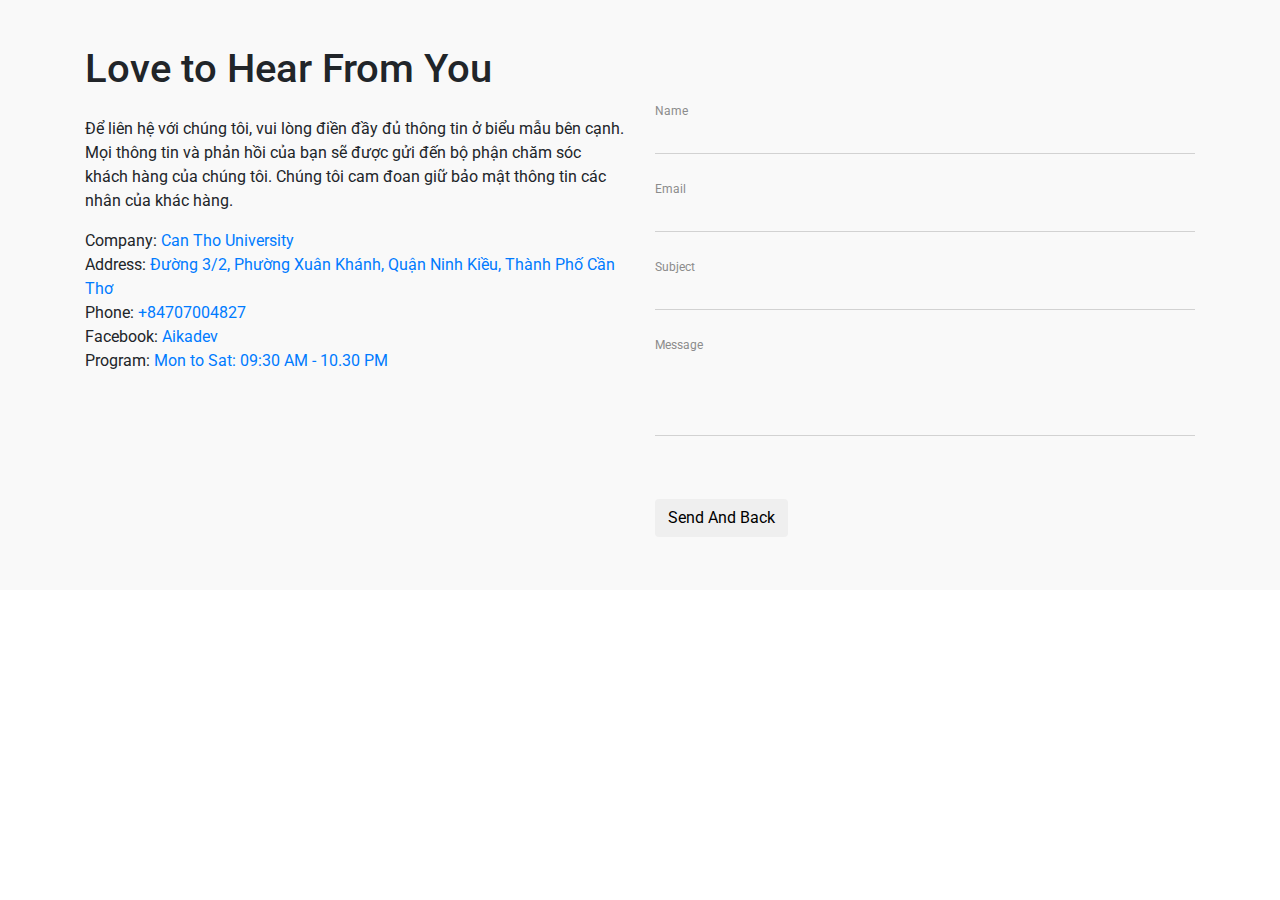
<file: contact.html>
<!DOCTYPE html>
<html lang="en">

<head>
    <meta charset="UTF-8">
    <meta http-equiv="X-UA-Compatible" content="IE=edge">
    <meta name="viewport" content="width=device-width, initial-scale=1.0">
    <link href="//maxcdn.bootstrapcdn.com/bootstrap/4.0.0/css/bootstrap.min.css" rel="stylesheet" id="bootstrap-css">
    <script src="//maxcdn.bootstrapcdn.com/bootstrap/4.0.0/js/bootstrap.min.js"></script>
    <script src="//cdnjs.cloudflare.com/ajax/libs/jquery/3.2.1/jquery.min.js"></script>
    <script src="./contact.js"></script>
    <link rel="stylesheet" href="./assets/css/contact.css">
    <!------ Include the above in your HEAD tag ---------->


    <title>Liên hệ</title>
</head>

<body>
    <section class="Material-contact-section section-padding section-dark">
        <div class="container">
            <div class="row">
                <!-- Section Titile -->
                <div class="col-md-12 wow animated fadeInLeft" data-wow-delay=".2s">
                    <h1 class="section-title">Love to Hear From You</h1>
                </div>
            </div>
            <div class="row">
                <!-- Section Titile -->
                <div class="col-md-6 mt-3 contact-widget-section2 wow animated fadeInLeft" data-wow-delay=".2s">
                    <p>Để liên hệ với chúng tôi, vui lòng điền đầy đủ thông tin ở biểu mẫu bên cạnh. Mọi thông tin và phản hồi của bạn sẽ được gửi đến bộ phận chăm sóc khách hàng của chúng tôi. Chúng tôi cam đoan giữ bảo mật thông tin các nhân của khác hàng.</p>

                    <div class="find-widget">
                        Company: <a href="https://www.ctu.edu.vn/">Can Tho University</a>
                    </div>
                    <div class="find-widget">
                        Address: <a href="#">Đường 3/2, Phường Xuân Khánh, Quận Ninh Kiều, Thành Phố Cần Thơ</a>
                    </div>
                    <div class="find-widget">
                        Phone: <a href="#">+84707004827</a>
                    </div>

                    <div class="find-widget">
                        Facebook: <a href="https://www.facebook.com/">Aikadev </a>
                    </div>
                    <div class="find-widget">
                        Program: <a href="#">Mon to Sat: 09:30 AM - 10.30 PM</a>
                    </div>
                </div>
                <!-- contact form -->
                <div class="col-md-6 wow animated fadeInRight" data-wow-delay=".2s">
                    <form class="shake" role="form" method="post" id="contactForm" name="contact-form" data-toggle="validator">
                        <!-- Name -->
                        <div class="form-group label-floating">
                            <label class="control-label" for="name">Name</label>
                            <input class="form-control" id="name" type="text" name="name" required data-error="Please enter your name">
                            <div class="help-block with-errors"></div>
                        </div>
                        <!-- email -->
                        <div class="form-group label-floating">
                            <label class="control-label" for="email">Email</label>
                            <input class="form-control" id="email" type="email" name="email" required data-error="Please enter your Email">
                            <div class="help-block with-errors"></div>
                        </div>
                        <!-- Subject -->
                        <div class="form-group label-floating">
                            <label class="control-label">Subject</label>
                            <input class="form-control" id="msg_subject" type="text" name="subject" required data-error="Please enter your message subject">
                            <div class="help-block with-errors"></div>
                        </div>
                        <!-- Message -->
                        <div class="form-group label-floating">
                            <label for="message" class="control-label">Message</label>
                            <textarea class="form-control" rows="3" id="message" name="message" required data-error="Write your message"></textarea>
                            <div class="help-block with-errors"></div>
                        </div>
                        <!-- Form Submit -->
                        <div class="form-submit mt-5">
                            <button class="btn btn-common" type="submit" id="form-submit" onclick="back()"><i class="material-icons mdi mdi-message-outline"></i> Send And Back</button>
                            <div id="msgSubmit" class="h3 text-center hidden"></div>
                            <div class="clearfix"></div>
                        </div>
                    </form>
                </div>
            </div>
        </div>
    </section>
</body>

</html>
</file>
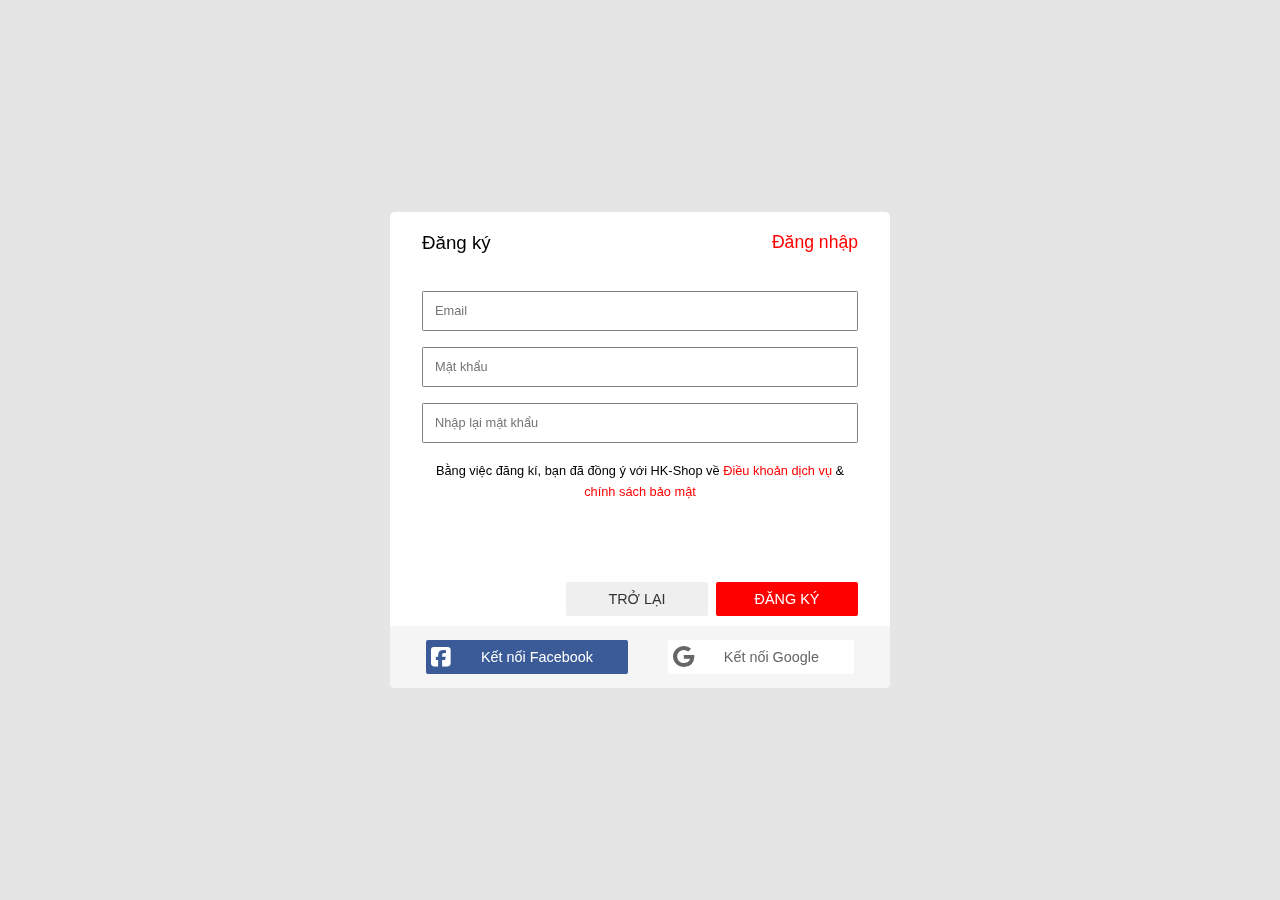
<file: dangky.html>
<!DOCTYPE html>
<html lang="en">

<head>
    <meta charset="UTF-8">
    <meta http-equiv="X-UA-Compatible" content="IE=edge">
    <meta name="viewport" content="width=device-width, initial-scale=1.0">
    <link rel="stylesheet" href="./assets/css/form.css">
    <link rel="stylesheet" href="https://cdnjs.cloudflare.com/ajax/libs/font-awesome/6.1.1/css/all.min.css">
    <link rel="stylesheet" href="./assets/css/back.css">
    <script src="./contact.js"></script>
    <!-- <script src="./main.js"></script> -->
    <title>Đăng ký</title>
</head>

<body style="background-color: #fff">
    <!-- Modal layout -->
    <div class="modal">
        <div class="modal__overlay">

        </div>
        <div class="modal__body">
            <!-- Register form -->
            <div class="modal__body">
                <!-- login form -->
                <div class="auth-form">
                    <div class="auth-form__container">
                        <div class="auth-form__header">
                            <h3 class="auth-form__heading" style="font-weight: 500;">Đăng ký</h3>
                            <a href="./dangnhap.html" class="auth-form__switch-btn">Đăng nhập</a>
                        </div>
                        <div class="auth-form__form">
                            <div class="auth-form__group">
                                <input type="text" class="auth-form__input" placeholder="Email">
                            </div>
                            <div class="auth-form__group">
                                <input type="password" class="auth-form__input" placeholder="Mật khẩu">
                            </div>
                            <div class="auth-form__group">
                                <input type="password" class="auth-form__input" placeholder="Nhập lại mật khẩu">
                            </div>
                        </div>

                        <div class="auth-form__aside">
                            <p class="auth-form__policy-text">
                                Bằng việc đăng kí, bạn đã đồng ý với HK-Shop về
                                <a href="" class="auth-form__text-link">Điều khoản dịch vụ</a> &
                                <a href="" class="auth-form__text-link">chính sách bảo mật</a>
                            </p>
                        </div>

                        <div class="auth-form__controls">
                            <button class="btn btn--normal auth-form__controls-back" onclick="back()">TRỞ LẠI</button>
                            <button class="btn btn--primary">ĐĂNG KÝ</button>
                        </div>
                    </div>

                    <div class="auth-form__socials">
                        <a href="" class="auth-form__socials-facebook btn btn--size-s btn--with-icon">
                            <i class="auth-form__socials-icon fab fa-facebook-square"></i>
                            <span class="auth-form__socials-title">
                            Kết nối Facebook
                        </span>
                        </a>
                        <a href="" class="auth-form__socials-google btn btn--size-s btn--with-icon">
                            <i class="auth-form__socials-icon fab fa-google"></i>
                            <span class="auth-form__socials-title">
                            Kết nối Google
                        </span>
                        </a>
                    </div>
                </div>
            </div>
        </div>
</body>

</html>
</file>
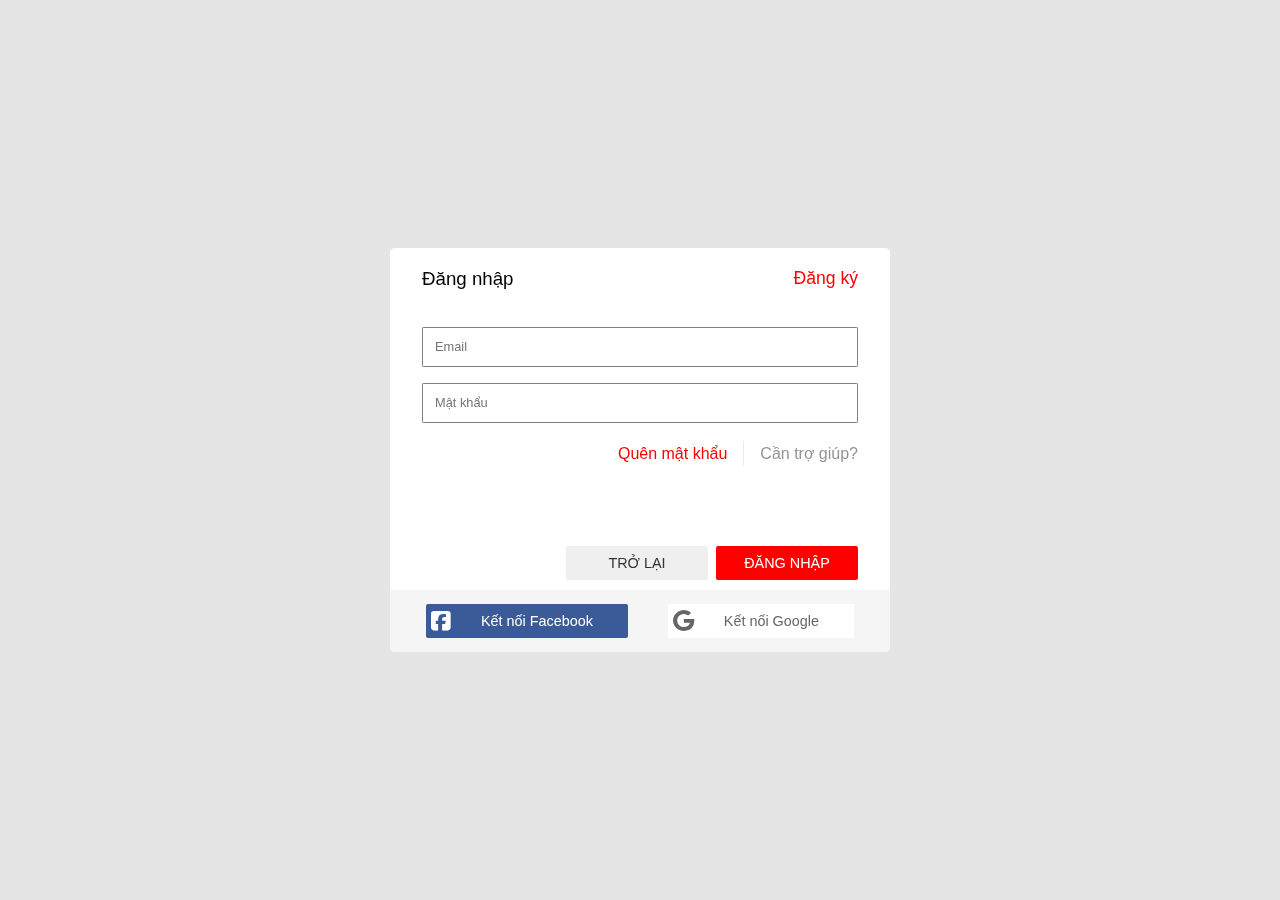
<file: dangnhap.html>
<!DOCTYPE html>
<html lang="en">

<head>
    <meta charset="UTF-8">
    <meta http-equiv="X-UA-Compatible" content="IE=edge">
    <meta name="viewport" content="width=device-width, initial-scale=1.0">
    <link rel="stylesheet" href="./assets/css/form.css">
    <link rel="stylesheet" href="https://cdnjs.cloudflare.com/ajax/libs/font-awesome/6.1.1/css/all.min.css">
    <link rel="stylesheet" href="./assets/css/back.css">
    <script src="./contact.js"></script>
    <title>Đăng ký</title>
</head>

<body style="background-color: #fff">
    <!-- Modal layout -->
    <div class="modal">
        <div class="modal__overlay">

        </div>
        <div class="modal__body">
            <!-- login form -->
            <div class="auth-form">
                <div class="auth-form__container">
                    <div class="auth-form__header">
                        <h3 class="auth-form__heading" style="font-weight: 500;">Đăng nhập</h3>
                        <a href="dangky.html" class="auth-form__switch-btn">Đăng ký</a>
                    </div>
                    <div class="auth-form__form">
                        <div class="auth-form__group">
                            <input type="text" class="auth-form__input" placeholder="Email">
                        </div>
                        <div class="auth-form__group">
                            <input type="password" class="auth-form__input" placeholder="Mật khẩu">
                        </div>
                    </div>

                    <div class="auth-form__aside">
                        <div class="auth-form__help">
                            <a href="" class="auth-form__help-link auth-form__help-forgot">Quên mật khẩu</a>
                            <span class="auth-form__help-separate"></span>
                            <a href="" class="auth-form__help-link">Cần trợ giúp?</a>
                        </div>
                    </div>

                    <div class="auth-form__controls">
                        <button class="btn btn--normal auth-form__controls-back" onclick="back()">TRỞ LẠI</button>
                        <button class="btn btn--primary">ĐĂNG NHẬP</button>
                    </div>
                </div>

                <div class="auth-form__socials">
                    <a href="" class="auth-form__socials-facebook btn btn--size-s btn--with-icon">
                        <i class="auth-form__socials-icon fab fa-facebook-square"></i>
                        <span class="auth-form__socials-title">
                                Kết nối Facebook
                            </span>
                    </a>
                    <a href="" class="auth-form__socials-google btn btn--size-s btn--with-icon">
                        <i class="auth-form__socials-icon fab fa-google"></i>
                        <span class="auth-form__socials-title">
                                Kết nối Google
                            </span>
                    </a>
                </div>
            </div>
        </div>
    </div>
</body>

</html>
</file>
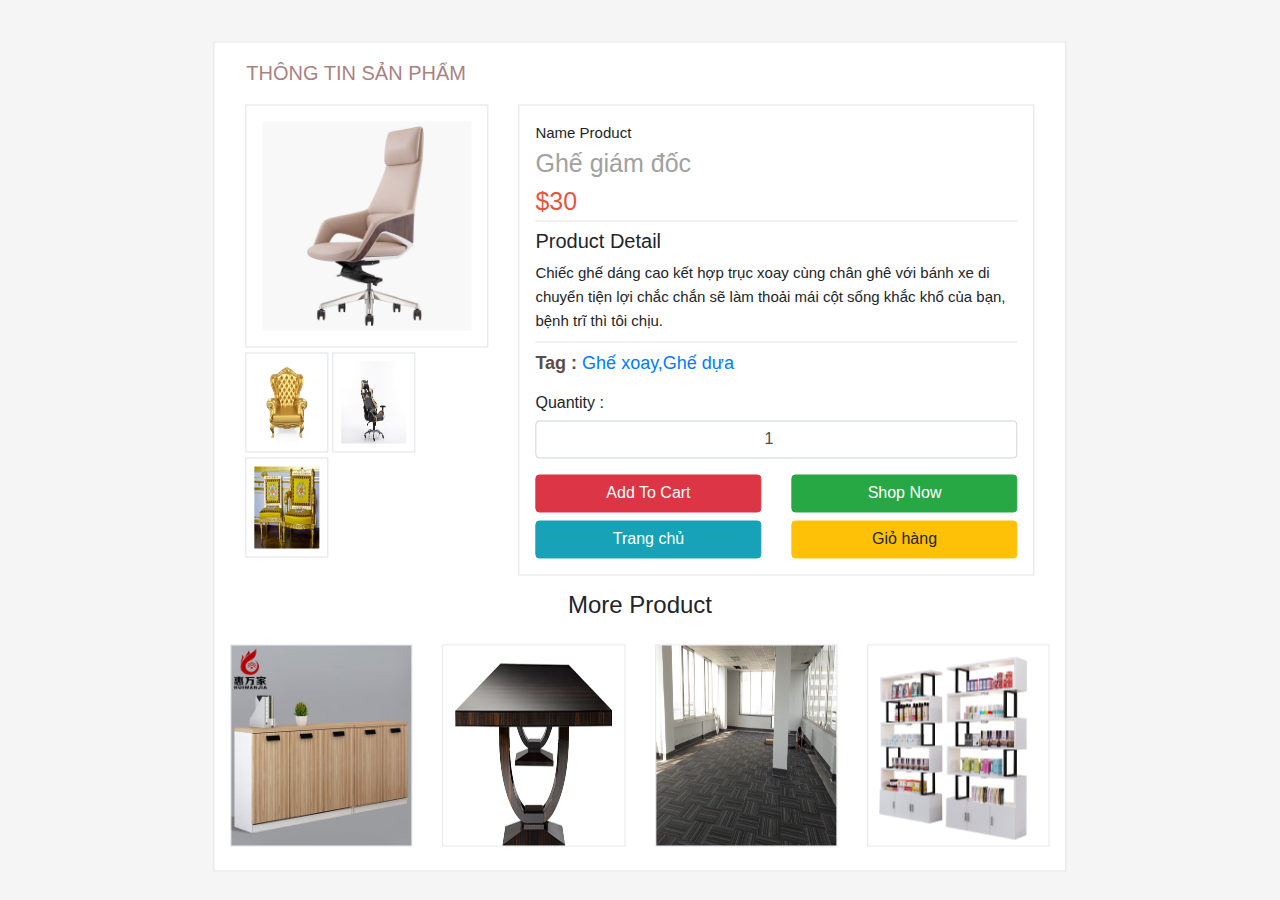
<file: product.html>
<!doctype html>
<html>

<head>
    <meta charset='utf-8'>
    <meta name='viewport' content='width=device-width, initial-scale=1'>
    <title>Thông tin sản phẩm</title>
    <link href='https://maxcdn.bootstrapcdn.com/bootstrap/4.4.1/css/bootstrap.min.css' rel='stylesheet'>
    <link href='' rel='stylesheet'>

    <script type='text/javascript' src='https://cdnjs.cloudflare.com/ajax/libs/jquery/3.2.1/jquery.min.js'></script>
    <script type='text/javascript' src='https://cdn.jsdelivr.net/npm/popper.js@1.16.0/dist/umd/popper.min.js'></script>
    <script type='text/javascript' src='https://maxcdn.bootstrapcdn.com/bootstrap/4.4.1/js/bootstrap.min.js'></script>
    <link rel="stylesheet" href="./assets/css/product.css">
</head>

<body oncontextmenu='return false' class='snippet-body'>
    <div class="container">
        <div class="col-lg-8 border p-3 main-section bg-white">
            <div class="row hedding m-0 pl-3 pt-0 pb-3">
                THÔNG TIN SẢN PHẨM
            </div>
            <div class="row m-0">
                <div class="col-lg-4 left-side-product-box pb-3">
                    <img src="./assets/image/chair/chair5.jpg" class="border p-3">
                    <span class="sub-img">
                    <img src="./assets/image/chair/chair6.jpg" class="border p-2">
                    <img src="./assets/image/chair/chair7.jpg" class="border p-2">
                    <img src="./assets/image/chair/chair8.jpg" class="border p-2">
                </span>
                </div>
                <div class="col-lg-8">
                    <div class="right-side-pro-detail border p-3 m-0">
                        <div class="row">
                            <div class="col-lg-12">
                                <span>Name Product</span>
                                <p class="m-0 p-0">Ghế giám đốc</p>
                            </div>
                            <div class="col-lg-12">
                                <p class="m-0 p-0 price-pro">$30</p>
                                <hr class="p-0 m-0">
                            </div>
                            <div class="col-lg-12 pt-2">
                                <h5>Product Detail</h5>
                                <span>Chiếc ghế dáng cao kết hợp trục xoay cùng chân ghê với bánh xe di chuyển tiện lợi chắc chắn sẽ làm thoải mái cột sống khắc khổ của bạn, bệnh trĩ thì tôi chịu.</span>
                                <hr class="m-0 pt-2 mt-2">
                            </div>
                            <div class="col-lg-12">
                                <p class="tag-section"><strong>Tag : </strong><a href="">Ghế xoay</a><a href="">,Ghế dựa</a></p>
                            </div>
                            <div class="col-lg-12">
                                <h6>Quantity :</h6>
                                <input type="number" class="form-control text-center w-100" value="1">
                            </div>
                            <div class="col-lg-12 mt-3">
                                <div class="row">
                                    <div class="col-lg-6 pb-2">
                                        <a href="#" class="btn btn-danger w-100">Add To Cart</a>
                                    </div>
                                    <div class="col-lg-6">
                                        <a href="#" class="btn btn-success w-100">Shop Now</a>
                                    </div>
                                    <div class="col-lg-6">
                                        <a href="index.html" class="btn btn-info w-100">Trang chủ</a>
                                    </div>
                                    <div class="col-lg-6">
                                        <a href="cart.html" class="btn btn-warning w-100">Giỏ hàng</a>
                                    </div>
                                </div>
                            </div>
                        </div>
                    </div>
                </div>
            </div>
            <div class="row">
                <div class="col-lg-12 text-center pt-3">
                    <h4>More Product</h4>
                </div>
            </div>
            <div class="row mt-3 p-0 text-center pro-box-section">
                <div class="col-lg-3 pb-2">
                    <div class="pro-box border p-0 m-0">
                        <img src="./assets/image/cabinet/cabin8.jpg">
                    </div>
                </div>
                <div class="col-lg-3 pb-2">
                    <div class="pro-box border p-0 m-0">
                        <img src="./assets/image/desk/desk6.jpg">
                    </div>
                </div>
                <div class="col-lg-3 pb-2">
                    <div class="pro-box border p-0 m-0">
                        <img src="./assets/image/grass/grass5.jpg">
                    </div>
                </div>
                <div class="col-lg-3 pb-2">
                    <div class="pro-box border p-0 m-0">
                        <img src="./assets/image/shelf/ke6.jpg">
                    </div>
                </div>
            </div>
        </div>
    </div>
    <script type='text/javascript'></script>
</body>

</html>
</file>
<file: assets/css/contact.css>
@import url("https://fonts.googleapis.com/css?family=Rubik:500,700|Roboto:400,600");
.section-padding {
    padding: 45px 0;
}

.section-dark {
    background-color: #f9f9f9;
    z-index: -2;
}

.form-control,
.form-group .form-control {
    border: 0;
    background-image: -webkit-gradient(linear, left top, left bottom, from(#009688), to(#009688)), -webkit-gradient(linear, left top, left bottom, from(#D2D2D2), to(#D2D2D2));
    background-image: -webkit-linear-gradient(#009688, #009688), -webkit-linear-gradient(#D2D2D2, #D2D2D2);
    background-image: -o-linear-gradient(#009688, #009688), -o-linear-gradient(#D2D2D2, #D2D2D2);
    background-image: linear-gradient(#009688, #009688), linear-gradient(#D2D2D2, #D2D2D2);
    -webkit-background-size: 0 2px, 100% 1px;
    background-size: 0 2px, 100% 1px;
    background-repeat: no-repeat;
    background-position: center bottom, center -webkit-calc(100% - 1px);
    background-position: center bottom, center calc(100% - 1px);
    background-color: rgba(0, 0, 0, 0);
    -webkit-transition: background 0s ease-out;
    -o-transition: background 0s ease-out;
    transition: background 0s ease-out;
    float: none;
    -webkit-box-shadow: none;
    box-shadow: none;
    border-radius: 0
}

.form-control::-moz-placeholder,
.form-group .form-control::-moz-placeholder {
    color: #BDBDBD;
    font-weight: 400
}

.form-control:-ms-input-placeholder,
.form-group .form-control:-ms-input-placeholder {
    color: #BDBDBD;
    font-weight: 400
}

.form-control::-webkit-input-placeholder,
.form-group .form-control::-webkit-input-placeholder {
    color: #BDBDBD;
    font-weight: 400
}

.form-control[disabled],
.form-control[readonly],
.form-group .form-control[disabled],
.form-group .form-control[readonly],
fieldset[disabled] .form-control,
fieldset[disabled] .form-group .form-control {
    background-color: rgba(0, 0, 0, 0)
}

.form-control[disabled],
.form-group .form-control[disabled],
fieldset[disabled] .form-control,
fieldset[disabled] .form-group .form-control {
    background-image: none;
    border-bottom: 1px dotted #D2D2D2
}

.form-group {
    position: relative
}

.form-group.label-floating label.control-label,
.form-group.label-placeholder label.control-label,
.form-group.label-static label.control-label {
    position: absolute;
    pointer-events: none;
    -webkit-transition: .3s ease all;
    -o-transition: .3s ease all;
    transition: .3s ease all
}

.form-group.label-floating label.control-label {
    will-change: left, top, contents
}

.form-group.label-placeholder:not(.is-empty) label.control-label {
    display: none
}

.form-group .help-block {
    position: absolute;
    display: none
}

.form-group.is-focused .form-control {
    outline: 0;
    background-image: -webkit-gradient(linear, left top, left bottom, from(#009688), to(#009688)), -webkit-gradient(linear, left top, left bottom, from(#D2D2D2), to(#D2D2D2));
    background-image: -webkit-linear-gradient(#009688, #009688), -webkit-linear-gradient(#D2D2D2, #D2D2D2);
    background-image: -o-linear-gradient(#009688, #009688), -o-linear-gradient(#D2D2D2, #D2D2D2);
    background-image: linear-gradient(#009688, #009688), linear-gradient(#D2D2D2, #D2D2D2);
    -webkit-background-size: 100% 2px, 100% 1px;
    background-size: 100% 2px, 100% 1px;
    -webkit-box-shadow: none;
    box-shadow: none;
    -webkit-transition-duration: .3s;
    -o-transition-duration: .3s;
    transition-duration: .3s
}

.form-group.is-focused .form-control .material-input:after {
    background-color: #009688
}

.form-group.is-focused label,
.form-group.is-focused label.control-label {
    color: #009688
}

.form-group.is-focused.label-placeholder label,
.form-group.is-focused.label-placeholder label.control-label {
    color: #BDBDBD
}

.form-group.is-focused .help-block {
    display: block
}

.form-group.has-warning .form-control {
    -webkit-box-shadow: none;
    box-shadow: none
}

.form-group.has-warning.is-focused .form-control {
    background-image: -webkit-gradient(linear, left top, left bottom, from(#ff5722), to(#ff5722)), -webkit-gradient(linear, left top, left bottom, from(#D2D2D2), to(#D2D2D2));
    background-image: -webkit-linear-gradient(#ff5722, #ff5722), -webkit-linear-gradient(#D2D2D2, #D2D2D2);
    background-image: -o-linear-gradient(#ff5722, #ff5722), -o-linear-gradient(#D2D2D2, #D2D2D2);
    background-image: linear-gradient(#ff5722, #ff5722), linear-gradient(#D2D2D2, #D2D2D2)
}

.form-group.has-warning .help-block,
.form-group.has-warning label.control-label {
    color: #ff5722
}

.form-group.has-error .form-control {
    -webkit-box-shadow: none;
    box-shadow: none
}

.form-group.has-error .help-block,
.form-group.has-error label.control-label {
    color: #f44336
}

.form-group.has-success .form-control {
    -webkit-box-shadow: none;
    box-shadow: none
}

.form-group.has-success.is-focused .form-control {
    background-image: -webkit-gradient(linear, left top, left bottom, from(#4caf50), to(#4caf50)), -webkit-gradient(linear, left top, left bottom, from(#D2D2D2), to(#D2D2D2));
    background-image: -webkit-linear-gradient(#4caf50, #4caf50), -webkit-linear-gradient(#D2D2D2, #D2D2D2);
    background-image: -o-linear-gradient(#4caf50, #4caf50), -o-linear-gradient(#D2D2D2, #D2D2D2);
    background-image: linear-gradient(#4caf50, #4caf50), linear-gradient(#D2D2D2, #D2D2D2)
}

.form-group.has-success .help-block,
.form-group.has-success label.control-label {
    color: #4caf50
}

.form-group.has-info .form-control {
    -webkit-box-shadow: none;
    box-shadow: none
}

.form-group.has-info.is-focused .form-control {
    background-image: -webkit-gradient(linear, left top, left bottom, from(#03a9f4), to(#03a9f4)), -webkit-gradient(linear, left top, left bottom, from(#D2D2D2), to(#D2D2D2));
    background-image: -webkit-linear-gradient(#03a9f4, #03a9f4), -webkit-linear-gradient(#D2D2D2, #D2D2D2);
    background-image: -o-linear-gradient(#03a9f4, #03a9f4), -o-linear-gradient(#D2D2D2, #D2D2D2);
    background-image: linear-gradient(#03a9f4, #03a9f4), linear-gradient(#D2D2D2, #D2D2D2)
}

.form-group.has-info .help-block,
.form-group.has-info label.control-label {
    color: #03a9f4
}

.form-group textarea {
    resize: none
}

.form-group textarea~.form-control-highlight {
    margin-top: -11px
}

.form-group select {
    -webkit-appearance: none;
    -moz-appearance: none;
    appearance: none
}

.form-group select~.material-input:after {
    display: none
}

.form-control {
    margin-bottom: 7px
}

.form-control::-moz-placeholder {
    font-size: 16px;
    line-height: 1.42857143;
    color: #BDBDBD;
    font-weight: 400
}

.form-control:-ms-input-placeholder {
    font-size: 16px;
    line-height: 1.42857143;
    color: #BDBDBD;
    font-weight: 400
}

.form-control::-webkit-input-placeholder {
    font-size: 16px;
    line-height: 1.42857143;
    color: #BDBDBD;
    font-weight: 400
}

.checkbox label,
.radio label,
label {
    font-size: 16px;
    line-height: 1.42857143;
    color: #BDBDBD;
    font-weight: 400
}

label.control-label {
    font-size: 12px;
    line-height: 1.07142857;
    font-weight: 400;
    margin: 16px 0 0 0
}

.help-block {
    margin-top: 0;
    font-size: 12px
}

.form-group {
    padding-bottom: 7px;
    margin: 28px 0 0 0
}

.form-group .form-control {
    margin-bottom: 7px
}

.form-group .form-control::-moz-placeholder {
    font-size: 16px;
    line-height: 1.42857143;
    color: #BDBDBD;
    font-weight: 400
}

.form-group .form-control:-ms-input-placeholder {
    font-size: 16px;
    line-height: 1.42857143;
    color: #BDBDBD;
    font-weight: 400
}

.form-group .form-control::-webkit-input-placeholder {
    font-size: 16px;
    line-height: 1.42857143;
    color: #BDBDBD;
    font-weight: 400
}

.form-group .checkbox label,
.form-group .radio label,
.form-group label {
    font-size: 16px;
    line-height: 1.42857143;
    color: #BDBDBD;
    font-weight: 400
}

.form-group label.control-label {
    font-size: 12px;
    line-height: 1.07142857;
    font-weight: 400;
    margin: 16px 0 0 0
}

.form-group .help-block {
    margin-top: 0;
    font-size: 12px
}

.form-group.label-floating label.control-label,
.form-group.label-placeholder label.control-label {
    top: -7px;
    font-size: 16px;
    line-height: 1.42857143
}

.form-group.label-floating.is-focused label.control-label,
.form-group.label-floating:not(.is-empty) label.control-label,
.form-group.label-static label.control-label {
    top: -30px;
    left: 0;
    font-size: 12px;
    line-height: 1.07142857
}

.form-group.label-floating input.form-control:-webkit-autofill~label.control-label label.control-label {
    top: -30px;
    left: 0;
    font-size: 12px;
    line-height: 1.07142857
}

.form-group.form-group-sm {
    padding-bottom: 3px;
    margin: 21px 0 0 0
}

.form-group.form-group-sm .form-control {
    margin-bottom: 3px
}

.form-group.form-group-sm .form-control::-moz-placeholder {
    font-size: 11px;
    line-height: 1.5;
    color: #BDBDBD;
    font-weight: 400
}

.form-group.form-group-sm .form-control:-ms-input-placeholder {
    font-size: 11px;
    line-height: 1.5;
    color: #BDBDBD;
    font-weight: 400
}

.form-group.form-group-sm .form-control::-webkit-input-placeholder {
    font-size: 11px;
    line-height: 1.5;
    color: #BDBDBD;
    font-weight: 400
}

.form-group.form-group-sm .checkbox label,
.form-group.form-group-sm .radio label,
.form-group.form-group-sm label {
    font-size: 11px;
    line-height: 1.5;
    color: #BDBDBD;
    font-weight: 400
}

.form-group.form-group-sm label.control-label {
    font-size: 9px;
    line-height: 1.125;
    font-weight: 400;
    margin: 16px 0 0 0
}

.form-group.form-group-sm .help-block {
    margin-top: 0;
    font-size: 9px
}

.form-group.form-group-sm.label-floating label.control-label,
.form-group.form-group-sm.label-placeholder label.control-label {
    top: -11px;
    font-size: 11px;
    line-height: 1.5
}

.form-group.form-group-sm.label-floating.is-focused label.control-label,
.form-group.form-group-sm.label-floating:not(.is-empty) label.control-label,
.form-group.form-group-sm.label-static label.control-label {
    top: -25px;
    left: 0;
    font-size: 9px;
    line-height: 1.125
}

.form-group.form-group-sm.label-floating input.form-control:-webkit-autofill~label.control-label label.control-label {
    top: -25px;
    left: 0;
    font-size: 9px;
    line-height: 1.125
}

.form-group.form-group-lg {
    padding-bottom: 9px;
    margin: 30px 0 0 0
}

.form-group.form-group-lg .form-control {
    margin-bottom: 9px
}

.form-group.form-group-lg .form-control::-moz-placeholder {
    font-size: 18px;
    line-height: 1.3333333;
    color: #BDBDBD;
    font-weight: 400
}

.form-group.form-group-lg .form-control:-ms-input-placeholder {
    font-size: 18px;
    line-height: 1.3333333;
    color: #BDBDBD;
    font-weight: 400
}

.form-group.form-group-lg .form-control::-webkit-input-placeholder {
    font-size: 18px;
    line-height: 1.3333333;
    color: #BDBDBD;
    font-weight: 400
}

.form-group.form-group-lg .checkbox label,
.form-group.form-group-lg .radio label,
.form-group.form-group-lg label {
    font-size: 18px;
    line-height: 1.3333333;
    color: #BDBDBD;
    font-weight: 400
}

.form-group.form-group-lg label.control-label {
    font-size: 14px;
    line-height: .99999998;
    font-weight: 400;
    margin: 16px 0 0 0
}

.form-group.form-group-lg .help-block {
    margin-top: 0;
    font-size: 14px
}

.form-group.form-group-lg.label-floating label.control-label,
.form-group.form-group-lg.label-placeholder label.control-label {
    top: -5px;
    font-size: 18px;
    line-height: 1.3333333
}

.form-group.form-group-lg.label-floating.is-focused label.control-label,
.form-group.form-group-lg.label-floating:not(.is-empty) label.control-label,
.form-group.form-group-lg.label-static label.control-label {
    top: -32px;
    left: 0;
    font-size: 14px;
    line-height: .99999998
}

.form-group.form-group-lg.label-floating input.form-control:-webkit-autofill~label.control-label label.control-label {
    top: -32px;
    left: 0;
    font-size: 14px;
    line-height: .99999998
}

select.form-control {
    border: 0;
    -webkit-box-shadow: none;
    box-shadow: none;
    border-radius: 0
}

.form-group.is-focused select.form-control {
    -webkit-box-shadow: none;
    box-shadow: none;
    border-color: #D2D2D2
}

.form-group.is-focused select.form-control[multiple],
select.form-control[multiple] {
    height: 85px
}

.input-group-btn .btn {
    margin: 0 0 7px 0
}

.form-group.form-group-sm .input-group-btn .btn {
    margin: 0 0 3px 0
}

.form-group.form-group-lg .input-group-btn .btn {
    margin: 0 0 9px 0
}

.input-group .input-group-btn {
    padding: 0 12px
}

.input-group .input-group-addon {
    border: 0;
    background: 0 0
}

.form-group input[type=file] {
    opacity: 0;
    position: absolute;
    top: 0;
    right: 0;
    bottom: 0;
    left: 0;
    width: 100%;
    height: 100%;
    z-index: 100
}

.contact-widget-section .single-contact-widget {
    background: #f9f9f9;
    padding: 20px 25px;
    box-shadow: 0 1px 4px rgba(0, 0, 0, 0.26);
    height: 260px;
    margin-top: 25px;
    transition: all 0.3s ease-in-out
}

.contact-widget-section .single-contact-widget i {
    font-size: 75px
}

.contact-widget-section .single-contact-widget h3 {
    font-size: 20px;
    color: #333;
    font-weight: 700;
    padding-bottom: 10px
}

.contact-widget-section .single-contact-widget p {
    line-height: 16px
}

.contact-widget-section .single-contact-widget:hover {
    background: #fff;
    box-shadow: 0 1px 4px rgba(0, 0, 0, 0.46);
    cursor: pointer;
    transition: all 0.3s ease-in-out
}

#contactForm {
    margin-top: -10px
}

#contactForm .form-group label.control-label {
    color: #8c8c8c
}

#contactForm .form-control {
    font-weight: 500;
    height: auto
}
</file>
<file: assets/css/form.css>
/* Modal - base css*/

:root {
    --white--color: #fff;
    --black--color: #000;
    --text--color: #333;
    --borer-color: gray;
}

* {
    box-sizing: inherit;
}

html {
    font-size: 62.5%;
    font-size: 1rem;
    line-height: 1.6rem;
    font-family: 'Roboto', sans-serif;
    box-sizing: border-box;
}

.grid {
    width: 1200px;
    max-width: 100%;
    margin: 0 auto;
}

.gird_full-width {
    width: 100%;
}

.grid_row {
    display: flex;
    flex-wrap: wrap;
}

.modal {
    position: fixed;
    top: 0;
    right: 0;
    bottom: 0;
    left: 0;
    display: flex;
}

.modal__overlay {
    position: absolute;
    width: 100%;
    height: 100%;
    background-color: rgba(0, 0, 0, 0.1);
}

.modal__body {
    margin: auto;
    position: relative;
}


/* Authen modal */

.auth-form__container {
    padding: 0 32px;
}

.auth-form__header {
    display: flex;
    align-items: center;
    justify-content: space-between;
}


/* Button style */

.btn {
    min-width: 142px;
    font-size: 0.9rem;
    height: 34px;
    text-decoration: none;
    border: none;
    border-radius: 2px;
    padding: 0 5px;
    outline: none;
    cursor: pointer;
    color: var(--text--color);
    display: flex;
    justify-content: center;
    align-items: center;
}

.btn.btn--normal:hover {
    background-color: rgba(0, 0, 0, 0.2);
}

.btn .btn--size-s {
    height: 30px;
    font-size: 12px;
    padding: 0 8px;
}

.btn.btn--primary {
    background-color: red;
    color: var(--white--color);
    font-size: 0.9rem;
}

.btn.btn--disable {
    color: #949494;
    cursor: default;
    background-color: #c3c3c3;
    filter: brightness();
}


/* Authen modal ---- form dang ky*/

.auth-form {
    width: 500px;
    border-radius: 5px;
    overflow: hidden;
    background-color: var(--white--color);
}

.auth-form__container {
    padding: 0 32px;
}

.auth-form__header {
    display: flex;
    align-items: center;
    justify-content: space-between;
}

.autho-form__heading {
    font-size: 1.5rem;
    color: var(--text--color);
}

.auth-form__switch-btn {
    font-size: 1.1rem;
    cursor: pointer;
    color: red;
    text-decoration: none;
}

.autho-form__form {
    width: 300px;
    height: 580px;
}

.auth-form__input {
    width: 100%;
    height: 40px;
    margin-top: 16px;
    padding: 0 12px;
    font-size: 0.8rem;
    border-radius: 1.2px;
    border: 1px solid var(--borer-color);
    outline: none;
}

.auth-form__input:focus {
    border-color: #888;
}

.auth-form__aside {
    margin-top: 18px;
}

.auth-form__policy-text {
    font-size: 0.8rem;
    line-height: 1.3rem;
    text-align: center;
    padding: 0 12px;
}

.auth-form__text-link {
    color: red;
    text-decoration: none;
}

.auth-form__controls {
    display: flex;
    justify-content: flex-end;
    margin-top: 80px;
}

.auth-form__controls-back {
    margin-right: 8px;
}

.auth-form__socials {
    background: #f5f5f5;
    padding: 14px 36px;
    display: flex;
    justify-content: space-between;
    margin-top: 10px;
}

.auth-form__socials-icon {
    font-size: 1.4rem;
}

.auth-form__socials-facebook {
    color: var(--white--color);
    background-color: #3A5A98;
}

.auth-form__socials-facebook .auth-form__socials-icon {
    color: var(--white--color);
}

.auth-form__socials-title {
    margin: 0 30px;
}

.auth-form__socials-google {
    color: #666;
    background-color: var(--white--color);
}

.auth-form__help {
    display: flex;
    justify-content: flex-end;
}

.auth-form__help-link {
    text-decoration: none;
    color: #939393;
}

.auth-form__help-separate {
    display: block;
    height: 25px;
    margin: 0 16px;
    border-left: 1px solid #eaeaea;
}

.auth-form__help-forgot {
    color: red;
}
</file>
<file: assets/css/back.css>
.backup a {
    list-style: none;
    text-decoration: none;
    color: darksalmon;
    font-weight: bolder;
    font-size: larger;
}

.backup {
    width: 100px;
    height: 20px;
    margin-left: -40px;
}
</file>
<file: assets/css/product.css>
body {
    font-family: 'Roboto Condensed', sans-serif;
    background-color: #f5f5f5
}

.hedding {
    font-size: 20px;
    color: #ab8181;
}

.main-section {
    position: absolute;
    left: 50%;
    right: 50%;
    transform: translate(-50%, 5%);
}

.left-side-product-box img {
    width: 100%;
}

.left-side-product-box .sub-img img {
    margin-top: 5px;
    width: 83px;
    height: 100px;
}

.right-side-pro-detail span {
    font-size: 15px;
}

.right-side-pro-detail p {
    font-size: 25px;
    color: #a1a1a1;
}

.right-side-pro-detail .price-pro {
    color: #E45641;
}

.right-side-pro-detail .tag-section {
    font-size: 18px;
    color: #5D4C46;
}

.pro-box-section .pro-box img {
    width: 100%;
    height: 200px;
}

@media (min-width:360px) and (max-width:640px) {
    .pro-box-section .pro-box img {
        height: auto;
    }
}
</file>
